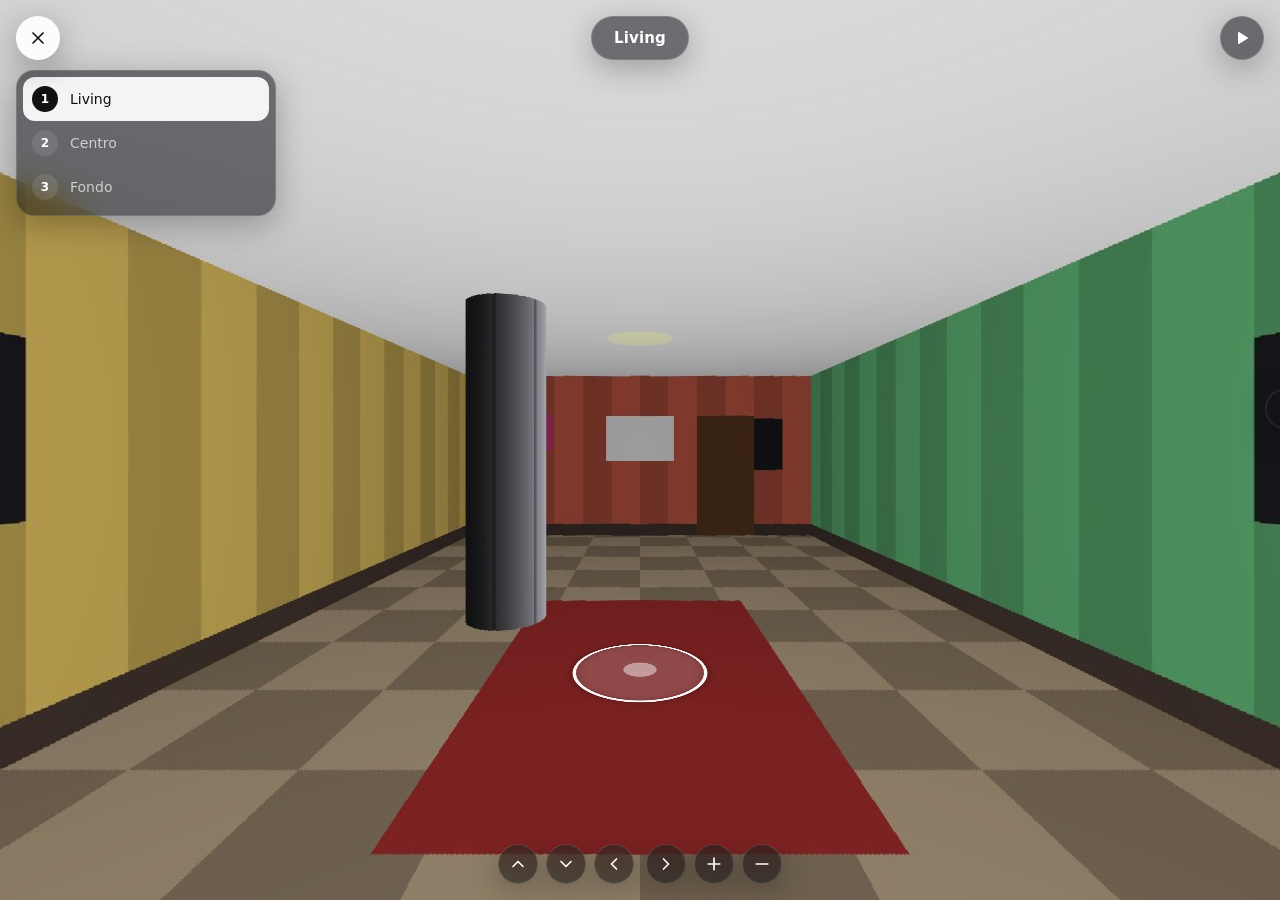
<file: marzipano-walk/demo/index.html>
<!DOCTYPE html>
<html>
<head>
<title>Demo caminar | Marzipano</title>
<meta name="description" content="A sample 360° tour created by the Marzipano Tool." />
<meta charset="utf-8">
<meta name="viewport" content="target-densitydpi=device-dpi, width=device-width, initial-scale=1.0, maximum-scale=1.0, minimum-scale=1.0, user-scalable=no, minimal-ui" />
<style> @-ms-viewport { width: device-width; } html,body{margin:0;padding:0;} </style>
<link rel="stylesheet" href="style.css">
</head>
<body class="multiple-scenes view-control-buttons">

<div id="pano"></div>

<div id="sceneList">
  <ul class="scenes">
    <a href="javascript:void(0)" class="scene" data-id="0-living"><li class="text">Living</li></a>
    <a href="javascript:void(0)" class="scene" data-id="1-centro"><li class="text">Centro</li></a>
    <a href="javascript:void(0)" class="scene" data-id="2-fondo"><li class="text">Fondo</li></a>
  </ul>
</div>

<div id="titleBar">
  <h1 class="sceneName"></h1>
</div>

<a href="javascript:void(0)" id="autorotateToggle">
  <img class="icon off" src="img/play.png">
  <img class="icon on" src="img/pause.png">
</a>

<a href="javascript:void(0)" id="fullscreenToggle">
  <img class="icon off" src="img/fullscreen.png">
  <img class="icon on" src="img/windowed.png">
</a>

<a href="javascript:void(0)" id="sceneListToggle">
  <img class="icon off" src="img/expand.png">
  <img class="icon on" src="img/collapse.png">
</a>

<a href="javascript:void(0)" id="viewUp" class="viewControlButton viewControlButton-1">
  <img class="icon" src="img/up.png">
</a>
<a href="javascript:void(0)" id="viewDown" class="viewControlButton viewControlButton-2">
  <img class="icon" src="img/down.png">
</a>
<a href="javascript:void(0)" id="viewLeft" class="viewControlButton viewControlButton-3">
  <img class="icon" src="img/left.png">
</a>
<a href="javascript:void(0)" id="viewRight" class="viewControlButton viewControlButton-4">
  <img class="icon" src="img/right.png">
</a>
<a href="javascript:void(0)" id="viewIn" class="viewControlButton viewControlButton-5">
  <img class="icon" src="img/plus.png">
</a>
<a href="javascript:void(0)" id="viewOut" class="viewControlButton viewControlButton-6">
  <img class="icon" src="img/minus.png">
</a>

<script src="vendor/marzipano.js"></script>

<script src="data.js"></script>
<script src="index.js"></script>

</body>
</html>
</file>
<file: marzipano-walk/demo/style.css>
/* ==========================================================================
   Visor de tours — estilo moderno (paneles translúcidos, íconos de línea).
   Mismo HTML que el Marzipano Tool: solo cambia el aspecto.
   ========================================================================== */

:root {
  --vidrio: rgba(18, 20, 26, 0.55);
  --vidrio-fuerte: rgba(18, 20, 26, 0.78);
  --vidrio-borde: rgba(255, 255, 255, 0.14);
  --vidrio-hover: rgba(255, 255, 255, 0.12);
  --texto: #fff;
  --texto-2: rgba(255, 255, 255, 0.68);
  --sombra: 0 8px 32px rgba(0, 0, 0, 0.28);
  --margen: 16px;
  --boton: 44px;
  --fuente: system-ui, -apple-system, BlinkMacSystemFont, "Segoe UI", Roboto, "Helvetica Neue", Arial, sans-serif;

  /* Íconos de línea (reemplazan a los PNG de img/ sin tocar el HTML) */
  --i-lista: url("data:image/svg+xml,%3Csvg xmlns='http://www.w3.org/2000/svg' viewBox='0 0 24 24' fill='none' stroke='black' stroke-width='2' stroke-linecap='round'%3E%3Cpath d='M4 6h16M4 12h16M4 18h10'/%3E%3C/svg%3E");
  --i-cerrar: url("data:image/svg+xml,%3Csvg xmlns='http://www.w3.org/2000/svg' viewBox='0 0 24 24' fill='none' stroke='black' stroke-width='2' stroke-linecap='round'%3E%3Cpath d='M6 6l12 12M18 6L6 18'/%3E%3C/svg%3E");
  --i-play: url("data:image/svg+xml,%3Csvg xmlns='http://www.w3.org/2000/svg' viewBox='0 0 24 24' fill='black' stroke='black' stroke-width='1.5' stroke-linejoin='round'%3E%3Cpath d='M8 5.5v13l10.5-6.5z'/%3E%3C/svg%3E");
  --i-pausa: url("data:image/svg+xml,%3Csvg xmlns='http://www.w3.org/2000/svg' viewBox='0 0 24 24' fill='none' stroke='black' stroke-width='2.4' stroke-linecap='round'%3E%3Cpath d='M9 6v12M15 6v12'/%3E%3C/svg%3E");
  --i-ampliar: url("data:image/svg+xml,%3Csvg xmlns='http://www.w3.org/2000/svg' viewBox='0 0 24 24' fill='none' stroke='black' stroke-width='2' stroke-linecap='round' stroke-linejoin='round'%3E%3Cpath d='M4 9V4h5M20 9V4h-5M4 15v5h5M20 15v5h-5'/%3E%3C/svg%3E");
  --i-reducir: url("data:image/svg+xml,%3Csvg xmlns='http://www.w3.org/2000/svg' viewBox='0 0 24 24' fill='none' stroke='black' stroke-width='2' stroke-linecap='round' stroke-linejoin='round'%3E%3Cpath d='M9 4v5H4M15 4v5h5M9 20v-5H4M15 20v-5h5'/%3E%3C/svg%3E");
  --i-info: url("data:image/svg+xml,%3Csvg xmlns='http://www.w3.org/2000/svg' viewBox='0 0 24 24' fill='none' stroke='black' stroke-width='2.4' stroke-linecap='round'%3E%3Cpath d='M12 11v7M12 6.5v.01'/%3E%3C/svg%3E");
  --i-flecha: url("data:image/svg+xml,%3Csvg xmlns='http://www.w3.org/2000/svg' viewBox='0 0 24 24' fill='none' stroke='black' stroke-width='2.2' stroke-linecap='round' stroke-linejoin='round'%3E%3Cpath d='M12 19V5M6 11l6-6 6 6'/%3E%3C/svg%3E");
  --i-arriba: url("data:image/svg+xml,%3Csvg xmlns='http://www.w3.org/2000/svg' viewBox='0 0 24 24' fill='none' stroke='black' stroke-width='2' stroke-linecap='round' stroke-linejoin='round'%3E%3Cpath d='M6 15l6-6 6 6'/%3E%3C/svg%3E");
  --i-abajo: url("data:image/svg+xml,%3Csvg xmlns='http://www.w3.org/2000/svg' viewBox='0 0 24 24' fill='none' stroke='black' stroke-width='2' stroke-linecap='round' stroke-linejoin='round'%3E%3Cpath d='M6 9l6 6 6-6'/%3E%3C/svg%3E");
  --i-izquierda: url("data:image/svg+xml,%3Csvg xmlns='http://www.w3.org/2000/svg' viewBox='0 0 24 24' fill='none' stroke='black' stroke-width='2' stroke-linecap='round' stroke-linejoin='round'%3E%3Cpath d='M15 6l-6 6 6 6'/%3E%3C/svg%3E");
  --i-derecha: url("data:image/svg+xml,%3Csvg xmlns='http://www.w3.org/2000/svg' viewBox='0 0 24 24' fill='none' stroke='black' stroke-width='2' stroke-linecap='round' stroke-linejoin='round'%3E%3Cpath d='M9 6l6 6-6 6'/%3E%3C/svg%3E");
  --i-mas: url("data:image/svg+xml,%3Csvg xmlns='http://www.w3.org/2000/svg' viewBox='0 0 24 24' fill='none' stroke='black' stroke-width='2' stroke-linecap='round'%3E%3Cpath d='M12 5v14M5 12h14'/%3E%3C/svg%3E");
  --i-menos: url("data:image/svg+xml,%3Csvg xmlns='http://www.w3.org/2000/svg' viewBox='0 0 24 24' fill='none' stroke='black' stroke-width='2' stroke-linecap='round'%3E%3Cpath d='M5 12h14'/%3E%3C/svg%3E");
}

.mobile { --margen: 12px; }

* {
  box-sizing: border-box;
  -webkit-user-select: none;
  user-select: none;
  -webkit-text-size-adjust: none;
  text-size-adjust: none;
  -webkit-user-drag: none;
  -webkit-touch-callout: none;
  -webkit-tap-highlight-color: rgba(0,0,0,0);
}

html, body {
  width: 100%;
  height: 100%;
  padding: 0;
  margin: 0;
  overflow: hidden;
  font-family: var(--fuente);
  font-size: 16px;
  background-color: #000;
  color: var(--texto);
  -webkit-font-smoothing: antialiased;
}

a, a:hover, a:active, a:visited {
  text-decoration: none;
  color: inherit;
}

#pano {
  position: absolute;
  top: 0;
  left: 0;
  width: 100%;
  height: 100%;
  overflow: hidden;
}

/* Superficie translúcida común */
#titleBar .sceneName,
#sceneListToggle,
#autorotateToggle,
#fullscreenToggle,
#sceneList,
.viewControlButton,
.link-hotspot,
.info-hotspot .info-hotspot-header,
.info-hotspot .info-hotspot-text {
  background-color: var(--vidrio);
  border: 1px solid var(--vidrio-borde);
  box-shadow: var(--sombra);
  -webkit-backdrop-filter: blur(16px) saturate(160%);
  backdrop-filter: blur(16px) saturate(160%);
}

/* Íconos: el PNG queda oculto y se pinta el ícono de línea con una máscara */
#sceneListToggle .icon,
#autorotateToggle .icon,
#fullscreenToggle .icon,
.viewControlButton .icon,
.link-hotspot-icon,
.info-hotspot-icon,
.info-hotspot-close-icon {
  object-fit: none;
  object-position: -99999px -99999px;
  background-color: currentColor;
  -webkit-mask: var(--i) center / contain no-repeat;
  mask: var(--i) center / contain no-repeat;
}

/* ---------- Título ---------- */

#titleBar {
  position: absolute;
  top: var(--margen);
  left: 0;
  right: 0;
  height: var(--boton);
  text-align: center;
  pointer-events: none;
}

#titleBar .sceneName {
  display: inline-block;
  max-width: calc(100% - 2 * var(--margen) - 2 * (2 * var(--boton) + 8px) - 16px);
  height: var(--boton);
  margin: 0;
  padding: 0 22px;
  border-radius: calc(var(--boton) / 2);
  font-size: 15px;
  font-weight: 600;
  letter-spacing: 0.01em;
  line-height: calc(var(--boton) - 2px);
  overflow: hidden;
  text-overflow: ellipsis;
  white-space: nowrap;
  pointer-events: auto;
  -webkit-user-select: text;
  user-select: text;
}

/* ---------- Botones redondos ---------- */

#sceneListToggle,
#autorotateToggle,
#fullscreenToggle {
  position: absolute;
  top: var(--margen);
  width: var(--boton);
  height: var(--boton);
  border-radius: 50%;
  color: var(--texto);
  cursor: pointer;
  transition: background-color 0.2s, transform 0.2s;
}

.no-touch #sceneListToggle:hover,
.no-touch #autorotateToggle:hover,
.no-touch #fullscreenToggle:hover,
.no-touch .viewControlButton:hover {
  background-color: var(--vidrio-fuerte);
  transform: scale(1.06);
}

#sceneListToggle:active,
#autorotateToggle:active,
#fullscreenToggle:active,
.viewControlButton:active {
  transform: scale(0.94);
}

#sceneListToggle .icon,
#autorotateToggle .icon,
#fullscreenToggle .icon,
.viewControlButton .icon {
  position: absolute;
  top: 50%;
  left: 50%;
  width: 20px;
  height: 20px;
  margin: -10px 0 0 -10px;
}

#sceneListToggle { left: var(--margen); }
#fullscreenToggle { right: var(--margen); display: none; }
#autorotateToggle { right: var(--margen); display: block; }
body.fullscreen-enabled #fullscreenToggle { display: block; }
body.fullscreen-enabled #autorotateToggle { right: calc(var(--margen) + var(--boton) + 8px); }

#sceneListToggle .icon.off { --i: var(--i-lista); }
#sceneListToggle .icon.on { --i: var(--i-cerrar); }
#autorotateToggle .icon.off { --i: var(--i-play); }
#autorotateToggle .icon.on { --i: var(--i-pausa); }
#fullscreenToggle .icon.off { --i: var(--i-ampliar); }
#fullscreenToggle .icon.on { --i: var(--i-reducir); }

#sceneListToggle .icon.on,
#autorotateToggle .icon.on,
#fullscreenToggle .icon.on { display: none; }
#sceneListToggle .icon.off,
#autorotateToggle .icon.off,
#fullscreenToggle .icon.off { display: block; }
#sceneListToggle.enabled .icon.on,
#autorotateToggle.enabled .icon.on,
#fullscreenToggle.enabled .icon.on { display: block; }
#sceneListToggle.enabled .icon.off,
#autorotateToggle.enabled .icon.off,
#fullscreenToggle.enabled .icon.off { display: none; }

body #sceneListToggle.enabled,
.no-touch #sceneListToggle.enabled:hover { background-color: rgba(255, 255, 255, 0.92); color: #111; }

/* ---------- Lista de fotos ---------- */

#sceneList {
  position: absolute;
  top: calc(var(--margen) + var(--boton) + 10px);
  left: var(--margen);
  width: 260px;
  max-height: calc(100% - 2 * var(--margen) - var(--boton) - 10px);
  padding: 6px;
  border-radius: 18px;
  overflow-x: hidden;
  overflow-y: auto;
  opacity: 0;
  visibility: hidden;
  transform: translateY(-8px) scale(0.98);
  transform-origin: top left;
  transition: opacity 0.25s ease, transform 0.25s ease, visibility 0s 0.25s;
  scrollbar-width: thin;
  scrollbar-color: rgba(255,255,255,0.25) transparent;
}

#sceneList.enabled {
  opacity: 1;
  visibility: visible;
  transform: none;
  transition: opacity 0.25s ease, transform 0.25s ease, visibility 0s 0s;
}

.mobile #sceneList {
  width: auto;
  right: var(--margen);
}

#sceneList .scenes {
  list-style: none;
  margin: 0;
  padding: 0;
  counter-reset: foto;
}

#sceneList .scene {
  display: block;
  counter-increment: foto;
}

#sceneList .scene .text {
  display: flex;
  align-items: center;
  gap: 12px;
  padding: 9px 12px 9px 9px;
  border-radius: 12px;
  font-size: 14px;
  font-weight: 500;
  line-height: 20px;
  color: var(--texto-2);
  transition: background-color 0.15s, color 0.15s;
  overflow: hidden;
  text-overflow: ellipsis;
  white-space: nowrap;
}

#sceneList .scene .text::before {
  content: counter(foto);
  flex: none;
  width: 26px;
  height: 26px;
  border-radius: 50%;
  background: rgba(255, 255, 255, 0.1);
  font-size: 12px;
  font-weight: 600;
  line-height: 26px;
  text-align: center;
  color: var(--texto);
}

.mobile #sceneList .scene .text {
  padding-top: 11px;
  padding-bottom: 11px;
  font-size: 15px;
}

.no-touch #sceneList .scene:hover .text {
  background-color: var(--vidrio-hover);
  color: var(--texto);
}

#sceneList .scene.current .text {
  background-color: rgba(255, 255, 255, 0.92);
  color: #111;
}

#sceneList .scene.current .text::before {
  background: #111;
  color: #fff;
}

/* Una sola foto: sin lista */
body.single-scene #sceneList,
body.single-scene #sceneListToggle {
  display: none;
}

/* ---------- Enlaces (no apoyados en el piso) ---------- */

.link-hotspot {
  width: 52px;
  height: 52px;
  margin-left: -26px;
  margin-top: -26px;
  border-radius: 50%;
  color: var(--texto);
  cursor: pointer;
  transition: transform 0.2s, background-color 0.2s;
}

.no-touch .link-hotspot:hover {
  transform: scale(1.1);
  background-color: var(--vidrio-fuerte);
}

.mobile .link-hotspot {
  width: 60px;
  height: 60px;
  margin-left: -30px;
  margin-top: -30px;
}

.link-hotspot-icon {
  --i: var(--i-flecha);
  position: absolute;
  top: 25%;
  left: 25%;
  width: 50%;
  height: 50%;
  cursor: pointer;
}

.link-hotspot-tooltip {
  position: absolute;
  left: 50%;
  top: 100%;
  margin-top: 8px;
  max-width: 260px;
  padding: 6px 12px;
  border-radius: 999px;
  background-color: var(--vidrio-fuerte);
  font-size: 13px;
  font-weight: 600;
  color: var(--texto);
  white-space: nowrap;
  text-overflow: ellipsis;
  overflow: hidden;
  pointer-events: none;
  opacity: 0;
  transform: translate(-50%, -4px);
  transition: opacity 0.2s, transform 0.2s;
}

.no-touch .link-hotspot:hover .link-hotspot-tooltip {
  opacity: 1;
  transform: translate(-50%, 0);
}

.tooltip-fallback .link-hotspot-tooltip { display: none; }
.no-touch .tooltip-fallback .link-hotspot:hover .link-hotspot-tooltip { display: block; }

/* ---------- Carteles de información ---------- */

.info-hotspot {
  line-height: 1.35;
  color: var(--texto);
}

.info-hotspot .info-hotspot-header {
  position: relative;
  width: 40px;
  height: 40px;
  margin: -20px 0 0 -20px;
  border-radius: 20px;
  cursor: pointer;
  overflow: hidden;
  transition: width 0.3s cubic-bezier(.2,.8,.2,1) 0.35s, background-color 0.2s;
}

.mobile .info-hotspot .info-hotspot-header {
  width: 48px;
  height: 48px;
  margin: -24px 0 0 -24px;
  border-radius: 24px;
}

.desktop.no-touch .info-hotspot .info-hotspot-header:hover,
.desktop .info-hotspot.visible .info-hotspot-header {
  width: 300px;
  background-color: var(--vidrio-fuerte);
  transition: width 0.3s cubic-bezier(.2,.8,.2,1), background-color 0.2s;
}

.info-hotspot .info-hotspot-icon-wrapper {
  position: absolute;
  top: 0;
  left: 0;
  width: 38px;
  height: 38px;
}

.mobile .info-hotspot .info-hotspot-icon-wrapper {
  width: 46px;
  height: 46px;
}

.info-hotspot-icon {
  --i: var(--i-info);
  width: 60%;
  height: 60%;
  margin: 20%;
}

.info-hotspot .info-hotspot-title-wrapper {
  position: absolute;
  top: 0;
  left: 40px;
  right: 40px;
  height: 38px;
  display: flex;
  align-items: center;
  padding: 0 4px;
  opacity: 0;
  transition: opacity 0.15s;
}

.desktop.no-touch .info-hotspot .info-hotspot-header:hover .info-hotspot-title-wrapper,
.desktop .info-hotspot.visible .info-hotspot-title-wrapper {
  opacity: 1;
  transition: opacity 0.2s 0.15s;
}

.info-hotspot .info-hotspot-title {
  font-size: 14px;
  font-weight: 600;
  white-space: nowrap;
  overflow: hidden;
  text-overflow: ellipsis;
  -webkit-user-select: text;
  user-select: text;
}

.info-hotspot .info-hotspot-close-wrapper {
  position: absolute;
  top: 4px;
  right: 4px;
  width: 30px;
  height: 30px;
  border-radius: 50%;
  background: rgba(255, 255, 255, 0.12);
  opacity: 0;
  visibility: hidden;
  transition: opacity 0.2s, visibility 0s 0.2s;
}

.desktop .info-hotspot.visible .info-hotspot-close-wrapper {
  opacity: 1;
  visibility: visible;
  transition: opacity 0.2s 0.2s, visibility 0s 0s;
}

.info-hotspot-close-icon {
  --i: var(--i-cerrar);
  width: 50%;
  height: 50%;
  margin: 25%;
}

.info-hotspot .info-hotspot-text {
  position: absolute;
  top: 28px;
  left: -20px;
  width: 300px;
  max-height: 240px;
  padding: 14px 16px;
  border-radius: 16px;
  background-color: var(--vidrio-fuerte);
  font-size: 14px;
  line-height: 1.5;
  color: rgba(255, 255, 255, 0.88);
  white-space: pre-line;
  overflow-y: auto;
  opacity: 0;
  visibility: hidden;
  transform: translateY(-6px);
  transition: opacity 0.2s, transform 0.2s, visibility 0s 0.2s;
  -webkit-user-select: text;
  user-select: text;
}

.info-hotspot .info-hotspot-text:empty { display: none; }

.desktop .info-hotspot.visible .info-hotspot-text {
  opacity: 1;
  visibility: visible;
  transform: none;
  transition: opacity 0.25s 0.2s, transform 0.25s 0.2s, visibility 0s 0s;
}

/* Cartel en celular: hoja inferior */

.desktop .info-hotspot-modal { display: none; }

.info-hotspot-modal {
  position: absolute;
  top: 0;
  left: 0;
  width: 100%;
  height: 100%;
  z-index: 11000 !important;
  display: flex;
  flex-direction: column;
  justify-content: flex-end;
  padding: var(--margen);
  background-color: rgba(0, 0, 0, 0.35);
  line-height: 1.45;
  color: var(--texto);
  opacity: 0;
  visibility: hidden;
  transition: opacity 0.25s ease, visibility 0s 0.25s;
}

.info-hotspot-modal.visible {
  opacity: 1;
  visibility: visible;
  transition: opacity 0.25s ease, visibility 0s 0s;
}

.info-hotspot-modal .info-hotspot-header,
.info-hotspot-modal .info-hotspot-text {
  background-color: var(--vidrio-fuerte);
  border: 1px solid var(--vidrio-borde);
  -webkit-backdrop-filter: blur(20px) saturate(160%);
  backdrop-filter: blur(20px) saturate(160%);
  transform: translateY(24px);
  transition: transform 0.3s cubic-bezier(.2,.8,.2,1);
}

.info-hotspot-modal.visible .info-hotspot-header,
.info-hotspot-modal.visible .info-hotspot-text {
  transform: none;
}

.info-hotspot-modal .info-hotspot-header {
  display: flex;
  align-items: center;
  gap: 4px;
  min-height: 56px;
  padding: 0 8px;
  border-radius: 20px 20px 0 0;
  border-bottom: none;
}

.info-hotspot-modal .info-hotspot-header:last-child { border-radius: 20px; }

.info-hotspot-modal .info-hotspot-icon-wrapper {
  flex: none;
  width: 40px;
  height: 40px;
}

.info-hotspot-modal .info-hotspot-title-wrapper {
  flex: 1;
  min-width: 0;
  padding: 0 4px;
}

.info-hotspot-modal .info-hotspot-title {
  font-size: 16px;
  font-weight: 600;
  -webkit-user-select: text;
  user-select: text;
}

.info-hotspot-modal .info-hotspot-close-wrapper {
  flex: none;
  width: 40px;
  height: 40px;
  border-radius: 50%;
  background: rgba(255, 255, 255, 0.12);
  cursor: pointer;
}

.info-hotspot-modal .info-hotspot-text {
  max-height: 50vh;
  padding: 4px 20px 20px;
  border-radius: 0 0 20px 20px;
  border-top: none;
  font-size: 15px;
  color: rgba(255, 255, 255, 0.88);
  white-space: pre-line;
  overflow-y: auto;
  -webkit-user-select: text;
  user-select: text;
}

.info-hotspot-modal .info-hotspot-text:empty { display: none; }

/* ---------- Botones de dirección (si se activan) ---------- */

.viewControlButton {
  display: none;
  position: absolute;
  bottom: var(--margen);
  left: 50%;
  width: 40px;
  height: 40px;
  border-radius: 50%;
  color: var(--texto);
  cursor: pointer;
  transition: background-color 0.2s, transform 0.2s;
}

body.view-control-buttons .viewControlButton { display: block; }

@media (max-width: 600px) {
  body.view-control-buttons .viewControlButton { display: none; }
}

.viewControlButton-1 { margin-left: -142px; }
.viewControlButton-2 { margin-left: -94px; }
.viewControlButton-3 { margin-left: -46px; }
.viewControlButton-4 { margin-left: 6px; }
.viewControlButton-5 { margin-left: 54px; }
.viewControlButton-6 { margin-left: 102px; }

#viewUp .icon { --i: var(--i-arriba); }
#viewDown .icon { --i: var(--i-abajo); }
#viewLeft .icon { --i: var(--i-izquierda); }
#viewRight .icon { --i: var(--i-derecha); }
#viewIn .icon { --i: var(--i-mas); }
#viewOut .icon { --i: var(--i-menos); }

/* Sin soporte de desenfoque: paneles más opacos */
@supports not ((backdrop-filter: blur(1px)) or (-webkit-backdrop-filter: blur(1px))) {
  :root { --vidrio: rgba(18, 20, 26, 0.85); --vidrio-fuerte: rgba(18, 20, 26, 0.92); }
}

/* ==========================================================================
   Modo "caminar" (estilo Matterport)
   ========================================================================== */

/* Disco de enlace apoyado en el piso */
.floor-hotspot {
  width: 240px;
  height: 240px;
  cursor: pointer;
}
.floor-hotspot-disc {
  position: absolute;
  inset: 0;
  border-radius: 50%;
  border: 6px solid rgba(255,255,255,0.95);
  background: radial-gradient(circle, rgba(255,255,255,0.55) 0 18%, rgba(255,255,255,0.18) 19% 100%);
  box-shadow: 0 0 18px rgba(0,0,0,0.35), inset 0 0 18px rgba(0,0,0,0.25);
  transition: transform 0.2s ease, background 0.2s ease, border-color 0.2s ease;
}
.floor-hotspot:hover .floor-hotspot-disc {
  transform: scale(1.15);
  border-color: #fff;
  background: radial-gradient(circle, rgba(255,255,255,0.8) 0 20%, rgba(255,255,255,0.35) 21% 100%);
}
/* El tooltip se muestra "de pie" sobre el disco (contrarrotado en JS no hace falta:
   se oculta en el piso y se muestra como etiqueta simple al pasar el mouse) */
.floor-hotspot-tooltip {
  position: absolute;
  left: 50%;
  top: 50%;
  transform: translate(-50%, -50%);
  padding: 6px 14px;
  border-radius: 20px;
  background: rgba(18,20,26,0.78);
  color: #fff;
  font: 600 28px/1.2 var(--fuente);
  white-space: nowrap;
  opacity: 0;
  pointer-events: none;
  transition: opacity 0.2s ease;
}
.no-touch .floor-hotspot:hover .floor-hotspot-tooltip { opacity: 1; }

/* Cursor que sigue al mouse en el piso */
.floor-cursor {
  width: 170px;
  height: 170px;
  pointer-events: none;
  opacity: 0;
  transition: opacity 0.15s ease;
}
.floor-cursor.visible { opacity: 0.55; }
.floor-cursor.visible.active { opacity: 0.95; }
.floor-cursor-disc {
  position: absolute;
  inset: 0;
  border-radius: 50%;
  border: 5px solid #fff;
  box-shadow: 0 0 12px rgba(0,0,0,0.4);
}
.floor-cursor.active .floor-cursor-disc {
  background: rgba(255,255,255,0.22);
}

/* Durante la caminata: sin interacción con hotspots ni cursor */
body.walking .hotspot,
body.walking .floor-cursor { pointer-events: none; }
body.walking #pano { cursor: progress; }
</file>
